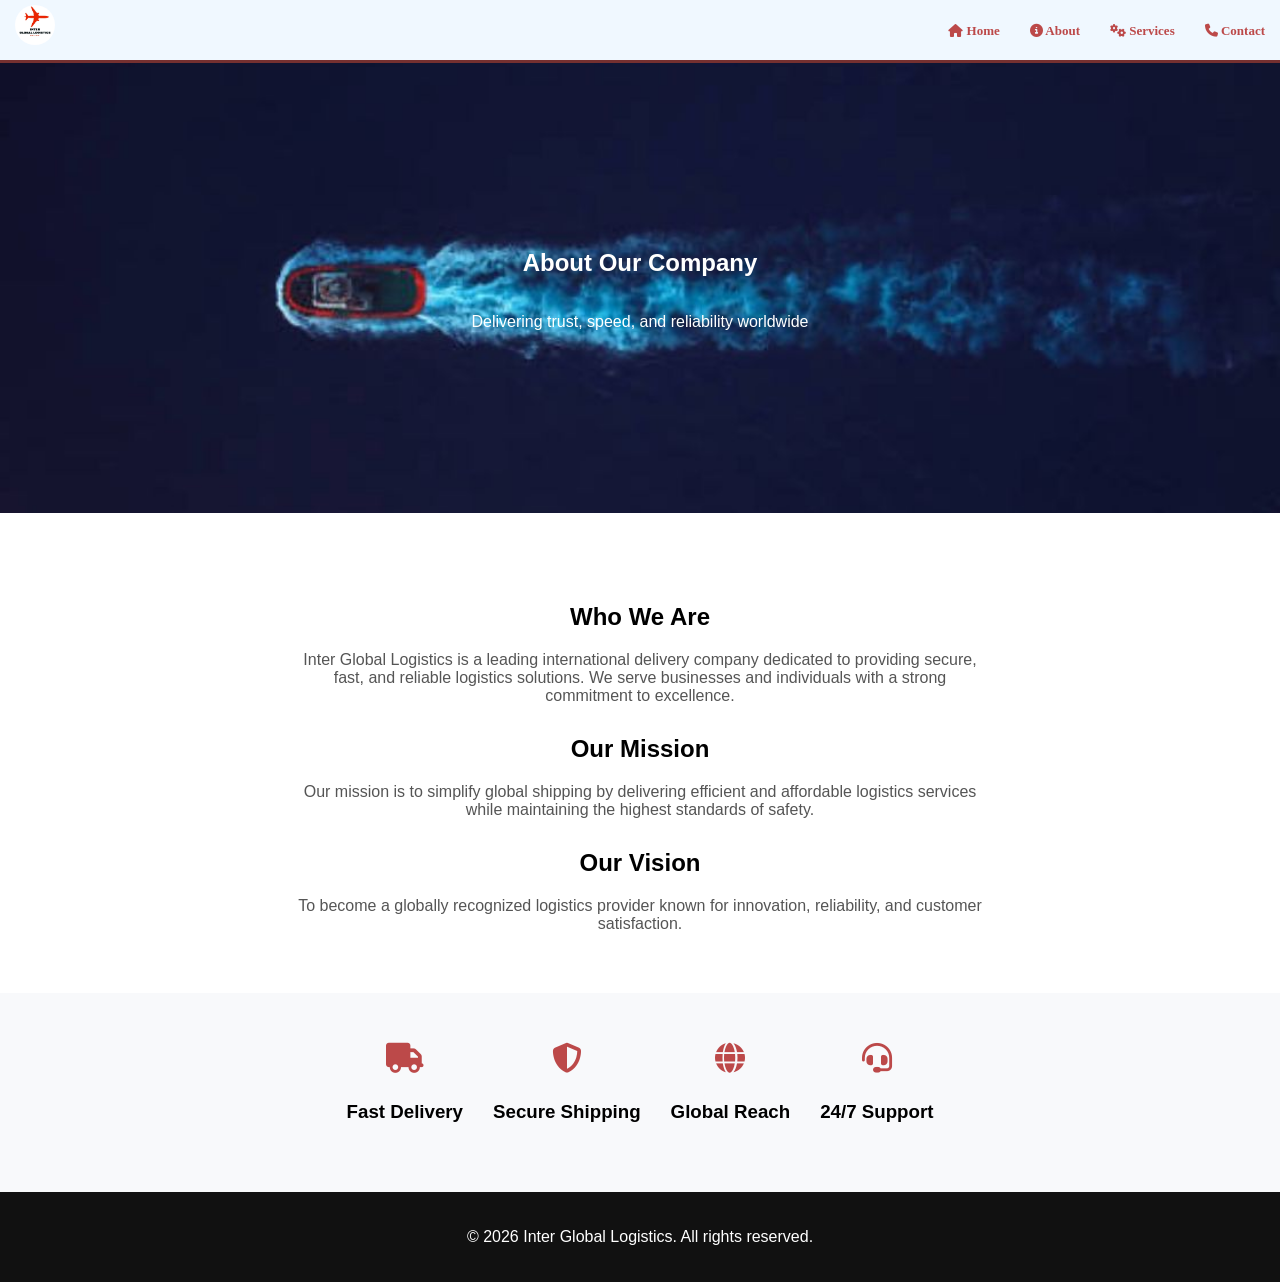
<file: about.html>
<!DOCTYPE html>
<html lang="en">

<head>
  <meta charset="UTF-8">
  <meta name="viewport" content="width=device-width, initial-scale=1.0">
  <title>contact Us - Inter Global Logistics</title>

  <link rel="stylesheet" href="about.css">
  <!-- Font link -->
  <link rel="preconnect" href="https://fonts.googleapis.com">
  <link rel="preconnect" href="https://fonts.gstatic.com" crossorigin>
  <link
   <link rel="stylesheet" href="https://cdnjs.cloudflare.com/ajax/libs/font-awesome/6.5.0/css/all.min.css">

   <link href="https://fonts.googleapis.com/css2?family=Poppins&display=swap" rel="stylesheet">
   <!--- href="https://fonts.googleapis.com/css2?family=BJ+Cree:wght@400;500;600;700&family=Inter:ital,opsz,wght@0,14..32,100..900;1,14..32,100..900&display=swap"
    rel="stylesheet">-->
  <!-- end of  font link -->
</head>

<body class="home-page">
  <header>
    <nav>
      <div class="nav-logo"><img src="images/inter.jpeg" alt="interglobal"></div>

      <div class="menu-toggle" id="menu-toggle">
    ☰
  </div>


      <ul class="nav-links" id="nav-links">
        
      <li><a href="https://logistics-company-green.vercel.app/index.html"><i class="fas fa-home"></i> Home</a></li>
<li><a href="https://logistics-company-green.vercel.app/about.html"><i class="fas fa-info-circle"></i> About</a></li>
<li><a href="https://logistics-company-green.vercel.app/services.html"><i class="fas fa-cogs"></i> Services</a></li>
<li><a href="https://logistics-company-green.vercel.app/contact.html"><i class="fas fa-phone"></i> Contact</a></li>

      </ul>

    </nav>
      
      <section class="about-hero">
  <h1>About Our Company</h1>
  <p>Delivering trust, speed, and reliability worldwide</p>
</section>

<!-- ABOUT CONTENT -->
<section class="about-page">
  <div class="container">

    <h2>Who We Are</h2>
    <p>
      Inter Global Logistics is a leading international delivery company 
      dedicated to providing secure, fast, and reliable logistics solutions. 
      We serve businesses and individuals with a strong commitment to excellence.
    </p>

    <h2>Our Mission</h2>
    <p>
      Our mission is to simplify global shipping by delivering efficient and 
      affordable logistics services while maintaining the highest standards of safety.
    </p>

    <h2>Our Vision</h2>
    <p>
      To become a globally recognized logistics provider known for innovation, 
      reliability, and customer satisfaction.
    </p>

  </div>
</section>

<!-- FEATURES -->
<section class="about-features">
  <div class="feature">
    <i class="fas fa-truck"></i>
    <h3 >Fast Delivery</h3>
  </div>

  <div class="feature">
    <i class="fas fa-shield-alt"></i>
    <h3>Secure Shipping</h3>
  </div>

  <div class="feature">
    <i class="fas fa-globe"></i>
    <h3>Global Reach</h3>
  </div>

  <div class="feature">
    <i class="fas fa-headset"></i>
    <h3>24/7 Support</h3>
  </div>
</section>


<!-- FOOTER -->
<footer>
  <p>© 2026 Inter Global Logistics. All rights reserved.</p>
</footer>

<script>
      const toggle = document.querySelector('.menu-toggle');
  const nav = document.querySelector('.nav-links');

  toggle.onclick = () => {
    nav.classList.toggle('active');
  }
    </script>
</body>
</html>
</file>
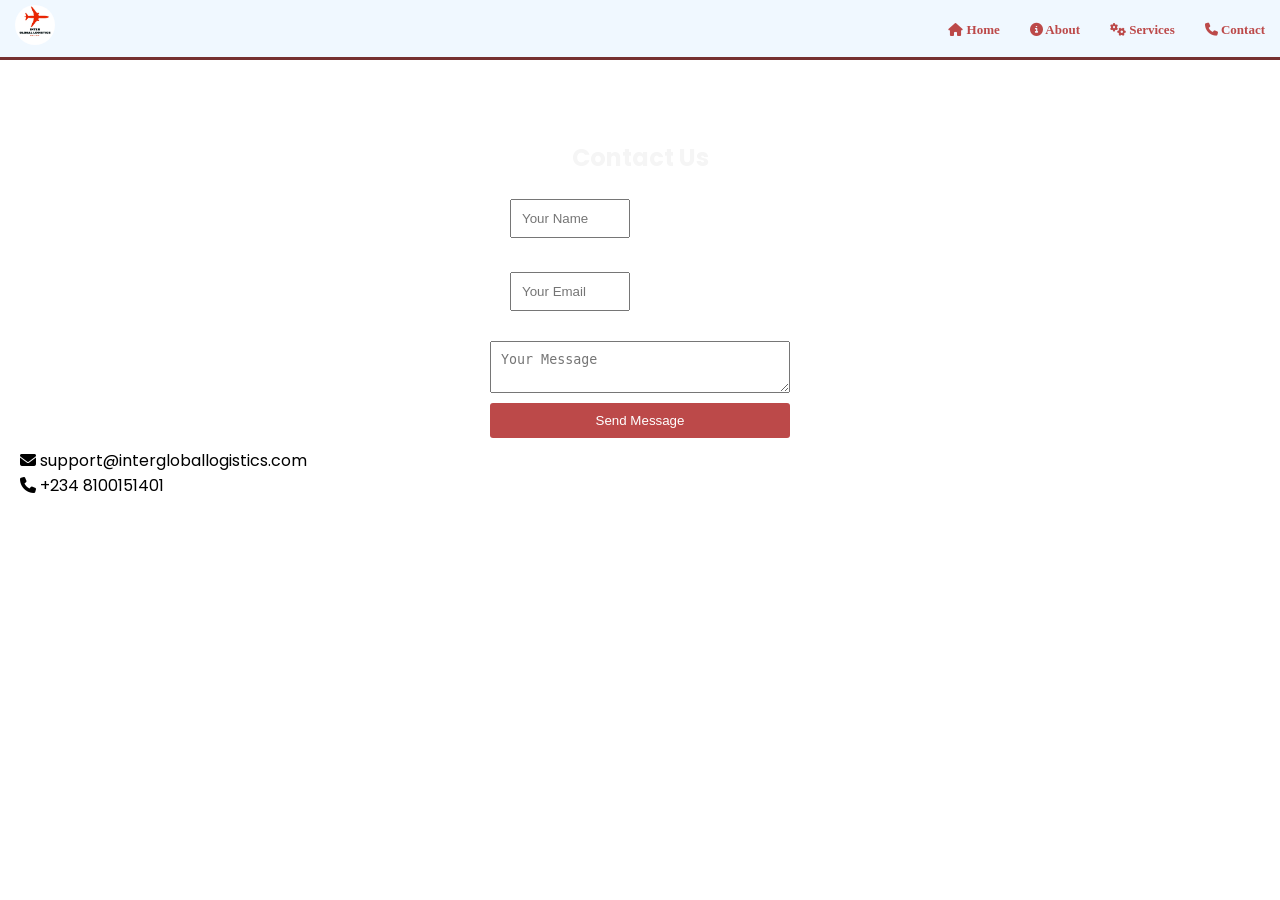
<file: contact.html>
<!DOCTYPE html>
<html lang="en">

<head>
  <meta charset="UTF-8">
  <meta name="viewport" content="width=device-width, initial-scale=1.0">
  <title>Inter Global Logistics </title>

  <link rel="stylesheet" href="style.css">
  <!-- Font link -->
  <link rel="preconnect" href="https://fonts.googleapis.com">
  <link rel="preconnect" href="https://fonts.gstatic.com" crossorigin>
  <link
   <link rel="stylesheet" href="https://cdnjs.cloudflare.com/ajax/libs/font-awesome/6.5.0/css/all.min.css">

   <link href="https://fonts.googleapis.com/css2?family=Poppins&display=swap" rel="stylesheet">
   <!--- href="https://fonts.googleapis.com/css2?family=BJ+Cree:wght@400;500;600;700&family=Inter:ital,opsz,wght@0,14..32,100..900;1,14..32,100..900&display=swap"
    rel="stylesheet">-->
  <!-- end of  font link -->
</head>

<body>
  <header>
    <nav>
      <div class="nav-logo"><img src="images/inter.jpeg" alt="interglobal"></div>

      <div class="menu-toggle" id="menu-toggle">
    ☰
  </div>


      <ul class="nav-links" id="nav-links">
        
      <li><a href="https://logistics-company-green.vercel.app/index.html"><i class="fas fa-home"></i> Home</a></li>
<li><a href="https://logistics-company-green.vercel.app/about.html"><i class="fas fa-info-circle"></i> About</a></li>
<li><a href="https://logistics-company-green.vercel.app/services.html"><i class="fas fa-cogs"></i> Services</a></li>
<li><a href="https://logistics-company-green.vercel.app/contact.html"><i class="fas fa-phone"></i> Contact</a></li>

      </ul>

    </nav>
    </header>

    <section class="contact-page">
  <h1>Contact Us</h1>

  <form>
    <input type="text" placeholder="Your Name" required>
    <input type="email" placeholder="Your Email" required>
    <textarea placeholder="Your Message" required></textarea>

    <button type="submit">Send Message</button>
  </form>

  <div class="contact-info">
    <p><i class="fas fa-envelope"></i> support@intergloballogistics.com</p>
    <p><i class="fas fa-phone"></i> +234 8100151401</p>
  </div>
</section>
<script>
      const toggle = document.querySelector('.menu-toggle');
  const nav = document.querySelector('.nav-links');

  toggle.onclick = () => {
    nav.classList.toggle('active');
  }
    </script>
</body>
</html>
</file>
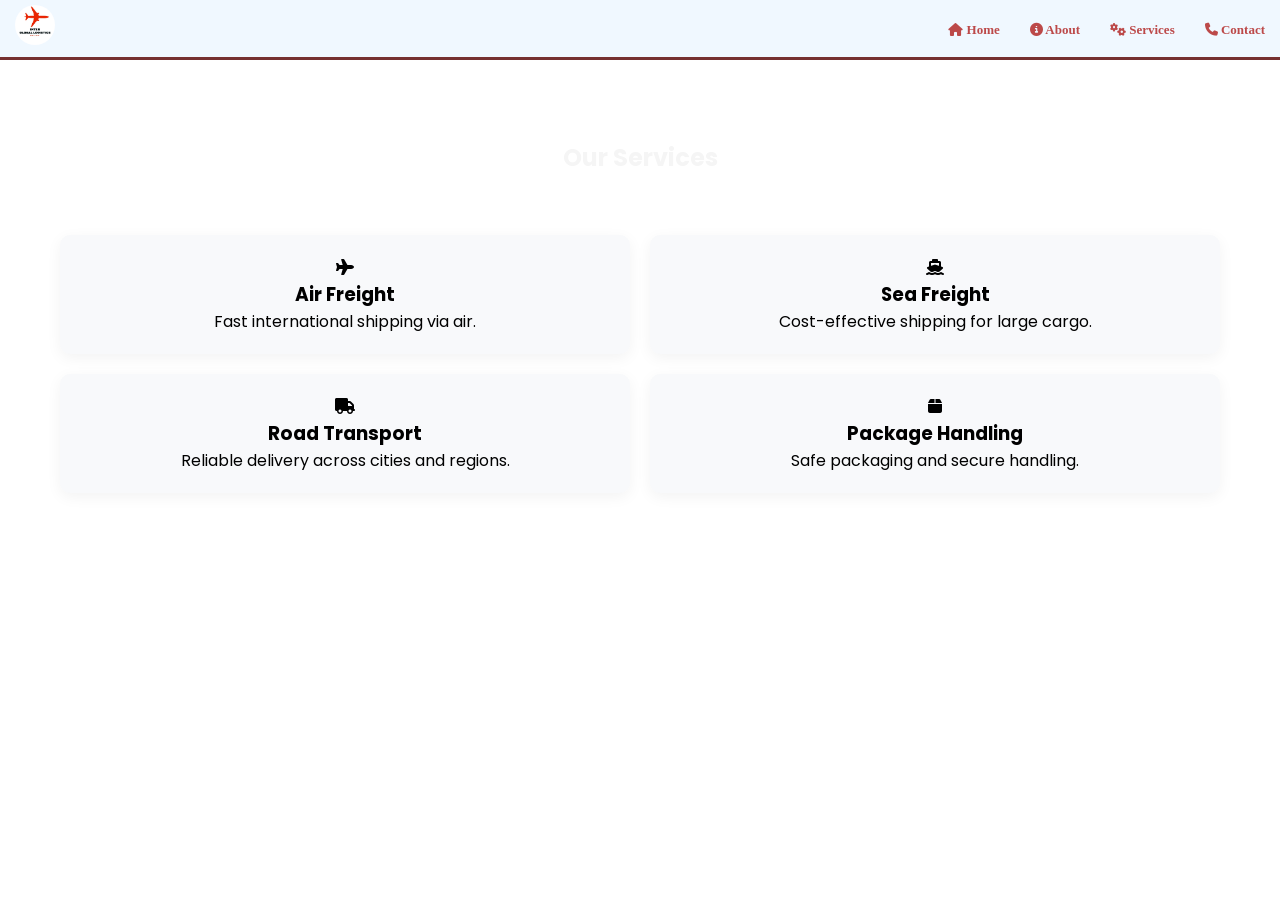
<file: services.html>
<!DOCTYPE html>
<html lang="en">

<head>
  <meta charset="UTF-8">
  <meta name="viewport" content="width=device-width, initial-scale=1.0">
  <title>Inter Global Logistics </title>

  <link rel="stylesheet" href="style.css">
  <!-- Font link -->
  <link rel="preconnect" href="https://fonts.googleapis.com">
  <link rel="preconnect" href="https://fonts.gstatic.com" crossorigin>
  <link
   <link rel="stylesheet" href="https://cdnjs.cloudflare.com/ajax/libs/font-awesome/6.5.0/css/all.min.css">

   <link href="https://fonts.googleapis.com/css2?family=Poppins&display=swap" rel="stylesheet">
   <!--- href="https://fonts.googleapis.com/css2?family=BJ+Cree:wght@400;500;600;700&family=Inter:ital,opsz,wght@0,14..32,100..900;1,14..32,100..900&display=swap"
    rel="stylesheet">-->
  <!-- end of  font link -->
</head>

<body class="home-page">
  <header>
    <nav>
      <div class="nav-logo"><img src="images/inter.jpeg" alt="interglobal"></div>

      <div class="menu-toggle" id="menu-toggle">
    ☰
  </div>


      <ul class="nav-links" id="nav-links">
        
      <li><a href="https://logistics-company-green.vercel.app/index.html"><i class="fas fa-home"></i> Home</a></li>
<li><a href="https://logistics-company-green.vercel.app/about.html"><i class="fas fa-info-circle"></i> About</a></li>
<li><a href="https://logistics-company-green.vercel.app/services.html"><i class="fas fa-cogs"></i> Services</a></li>
<li><a href="https://logistics-company-green.vercel.app/contact.html"><i class="fas fa-phone"></i> Contact</a></li>

      </ul>

    </nav>
    

<section class="services-page">
  <h1>Our Services</h1>

  <div class="services-grid">

    <div class="service-card">
      <i class="fas fa-plane"></i>
      <h3>Air Freight</h3>
      <p>Fast international shipping via air.</p>
    </div>

    <div class="service-card">
      <i class="fas fa-ship"></i>
      <h3>Sea Freight</h3>
      <p>Cost-effective shipping for large cargo.</p>
    </div>

    <div class="service-card">
      <i class="fas fa-truck"></i>
      <h3>Road Transport</h3>
      <p>Reliable delivery across cities and regions.</p>
    </div>

    <div class="service-card">
      <i class="fas fa-box"></i>
      <h3>Package Handling</h3>
      <p>Safe packaging and secure handling.</p>
    </div>

  </div>
</section>
</header>
    <script>
      const toggle = document.querySelector('.menu-toggle');
  const nav = document.querySelector('.nav-links');

  toggle.onclick = () => {
    nav.classList.toggle('active');
  }
    </script>
</body>
</html>
</file>
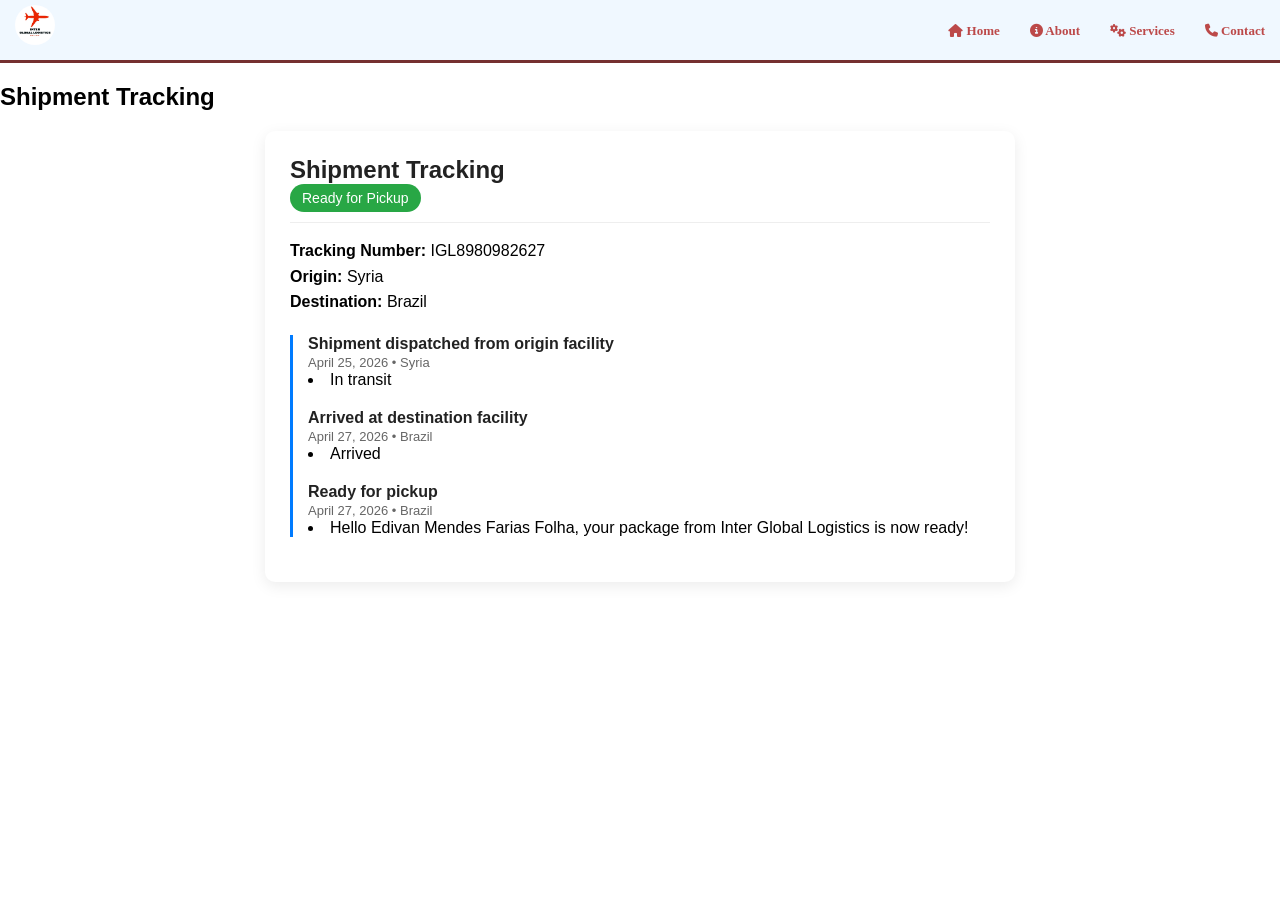
<file: tracking.html>
<!DOCTYPE html>
<html lang="en">

<head>
  <meta charset="UTF-8">
  <meta name="viewport" content="width=device-width, initial-scale=1.0">
  <title> Track Shipment </title>

  <link rel="stylesheet" href="about.css">
  <!-- Font link -->
  <link rel="preconnect" href="https://fonts.googleapis.com">
  <link rel="preconnect" href="https://fonts.gstatic.com" crossorigin>
  <link
   <link rel="stylesheet" href="https://cdnjs.cloudflare.com/ajax/libs/font-awesome/6.5.0/css/all.min.css">

   <link href="https://fonts.googleapis.com/css2?family=Poppins&display=swap" rel="stylesheet">
   <!--- href="https://fonts.googleapis.com/css2?family=BJ+Cree:wght@400;500;600;700&family=Inter:ital,opsz,wght@0,14..32,100..900;1,14..32,100..900&display=swap"
    rel="stylesheet">-->
  <!-- end of  font link -->
</head>

<body class="home-page">
  <header>
    <nav>
      <div class="nav-logo"><img src="images/inter.jpeg" alt="interglobal"></div>

      <div class="menu-toggle" id="menu-toggle">
    ☰
  </div>


      <ul class="nav-links" id="nav-links">
        
      <li><a href="https://logistics-company-green.vercel.app/index.html"><i class="fas fa-home"></i> Home</a></li>
<li><a href="https://logistics-company-green.vercel.app/about.html"><i class="fas fa-info-circle"></i> About</a></li>
<li><a href="https://logistics-company-green.vercel.app/services.html"><i class="fas fa-cogs"></i> Services</a></li>
<li><a href="https://logistics-company-green.vercel.app/contact.html"><i class="fas fa-phone"></i> Contact</a></li>

      </ul>

    </nav>
    </header>

    <section class="tracking-result">
  <h2>Shipment Tracking</h2>

  <div id="resultBox"></div>
  <div id="result" class="result-box"></div>
</section>
<style>
  .result-box {
  background: #ffffff;
  padding: 25px;
  border-radius: 10px;
  max-width: 700px;
  margin: 20px auto;
  box-shadow: 0 4px 15px rgba(0,0,0,0.08);
  font-family: Arial, sans-serif;
}

.header {
  border-bottom: 1px solid #eee;
  margin-bottom: 15px;
  padding-bottom: 10px;
}

.header h2 {
  margin: 0;
  color: #222;
}

.status {
  display: inline-block;
  padding: 6px 12px;
  background: #28a745;
  color: white;
  border-radius: 20px;
  font-size: 14px;
}

.details {
  margin: 15px 0;
  line-height: 1.6;
}

.timeline {
  border-left: 3px solid #007bff;
  padding-left: 15px;
  margin-top: 20px;
}

.event {
  margin-bottom: 20px;
}

.event strong {
  display: block;
  color: #222;
}

.event span {
  font-size: 13px;
  color: #666;
}


</style>
<script>
  /*const params = new URLSearchParams(window.location.search);
  const code = params.get("code");

  const resultBox = document.getElementById("resultBox");

  if (code) {
    resultBox.innerHTML = `
      <p><strong>Tracking ID:</strong> ${code}</p>
      <p><strong>Status:</strong> In Transit</p>
      <p><strong>Location:</strong> New York, USA</p>
      <p><strong>Estimated Delivery:</strong> April 15, 2026</p>
    `;
  }*/

  const toggle = document.querySelector('.menu-toggle');
  const nav = document.querySelector('.nav-links');

  toggle.onclick = () => {
    nav.classList.toggle('active');
  }
const trackingData = {
  trackingNumber: "IGL8980982627",
  status: "Ready for Pickup",
  origin: "Syria",
  destination: "Brazil",
  history: [
    {
      date: "April 25, 2026",
      location: "Syria",
      info:"In transit",
      message: "Shipment dispatched from origin facility"
    },
    {
      date: "April 27, 2026",
      location: "Brazil",
      info: "Arrived",
      message: "Arrived at destination facility"
    },
    {
      date: "April 27, 2026",
      location: "Brazil",
     info: "Hello Edivan Mendes Farias Folha, your package from Inter Global Logistics is now ready!",
      message: "Ready for pickup"
    }
  ]
};

function displayTracking() {
  const resultDiv = document.getElementById("result");

  let html = `
    <div class="header">
      <h2>Shipment Tracking</h2>
      <div class="status">${trackingData.status}</div>
    </div>

    <div class="details">
      <strong>Tracking Number:</strong> ${trackingData.trackingNumber}<br>
      <strong>Origin:</strong> ${trackingData.origin}<br>
      <strong>Destination:</strong> ${trackingData.destination}
    </div>

    <div class="timeline">
  `;

  trackingData.history.forEach(event => {
    html += `
      <div class="event">
        <strong>${event.message}</strong>
        <span>${event.date} • ${event.location}</span>
        <li>${event.info}</li>
      </div>
    `;
  });

  html += `</div>`;
  resultDiv.innerHTML = html;
}

displayTracking();
</script>
 </body>
 </html>
</file>
<file: about.css>
body {
  margin: 0;
  font-family: Arial, sans-serif;
}


nav{
    display: flex;
    background-color: aliceblue;
    padding-left: 15px;
    padding-right: 15px;
    padding-top: 5px;
    padding-bottom: 5px;
    position: sticky;
    top: 0;
    border-bottom: #753030 3px solid;
}

nav img{
    width: 40px;
    border-radius: 200px;
    
}

nav .nav-links{
    margin-left: auto;
    display: flex;
    gap: 30px;
    align-items: center;
    list-style: none;
}

nav .nav-links a{
    text-decoration: none;
    font-family: Inter;
    font-size: 13px;
    font-weight: 800;
    color: rgb(188, 73, 73);

}

nav .nav-links a:hover{
    color: #ff4d4d;
}

.menu-toggle {
  display: none;
  font-size: 28px;
  cursor: pointer;
}
/* HERO */
.about-hero {
  height: 50vh;
  background: url('images/cargo.jpeg') no-repeat center/cover;
  color: #fff;
  display: flex;
  flex-direction: column;
  justify-content: center;
  text-align: center;
}
.about-hero p {
    color: white;
}

/* CONTENT */
.about-page {
  padding: 60px 20px;
  text-align: center;
}

.about-page h2 {
  margin-top: 30px;
}

.about-page p {
  max-width: 700px;
  margin: auto;
  color: #555;
}

/* FEATURES */
.about-features {
  display: flex;
  justify-content: center;
  gap: 30px;
  padding: 50px;
  background: #f8f9fb;
}

.feature {
  text-align: center;
}

.feature i {
  font-size: 30px;
  color: rgb(188,73,73);
  margin-bottom: 10px;
}

/* FOOTER */
footer {
  text-align: center;
  padding: 20px;
  background: #111;
  color: #fff;
}

/* MOBILE */
@media (max-width: 768px) {

  .menu-toggle {
    display: block;
    margin-left: 80%;
    
    
  }

  

  nav .nav-links {
    position: absolute;
    top: 60px;
    right: 0;
    width: 30%;

    background: #fff;
    flex-direction: column;
    display: none;
    text-align: center;
  }

  .nav-links li {
    padding: 15px 0;
    border-bottom: 1px solid #eee;
    width: 100%;
    text-align: center;
  }

  .nav-links.active {
    display: flex;
  }
}
</file>
<file: style.css>
*{
    margin: 0;
    padding: 0;
    box-sizing: border-box;
}

* {
  transition: all 0.3s ease;
}

button {
  border-radius: 5px;
}

button:hover {
  transform: scale(1.05);
}

body {
  font-family: 'Poppins', sans-serif;
}

section {
  padding: 80px 20px;
}

.card, .service-card {
  box-shadow: 0 4px 15px rgba(0,0,0,0.05);
}


nav{
    display: flex;
    background-color: aliceblue;
    padding-left: 15px;
    padding-right: 15px;
    padding-top: 5px;
    padding-bottom: 5px;
    position: sticky;
    top: 0;
    border-bottom: #753030 3px solid;
    
}

nav img{
    width: 40px;
    border-radius: 200px;
    
}

nav .nav-links{
    margin-left: auto;
    display: flex;
    gap: 30px;
   align-items: center;
   list-style: none;
}

nav .nav-links a{
    text-decoration: none;
    font-family: Inter;
    font-size: 13px;
    font-weight: 800;
    color: rgb(188, 73, 73);

}

nav .nav-links a:hover{
    color: #ff4d4d;
}

.menu-toggle {
  display: none;
  font-size: 28px;
  cursor: pointer;
}

.tracking{
    text-align: center;
    font-family: sans-serif;
    background: linear-gradient(rgba(0,0,0,0.5), rgba(0,0,0,0.5)),
                url("images/new.jpg");
    background-size: cover;   
    background-position: top;         
}

.tracking p {
color: #ddd;
}
h1{
     color: #f5f5f5;
     padding-bottom: 20px;
}

input{
    margin: 20px;
    margin-top: 4px;
    width: 40%;
    padding: 5px;
}

.tracking-box{
  margin-top:15px;
  p{
    font-size: 12px;
    display:none;
    
  }
}
button{
    background-color:  rgb(188, 73, 73);
    color: white;
    border: none;
    border-radius: 3px;
    padding: 10px;
    margin-bottom: 10px;
}

button:hover{
    background-color: rgb(150, 55, 55);
    
}
button:active{
        opacity: 0.4;
}

.WLC{
    color: white;
    margin-bottom: 60px;
}
.about {
  padding: 80px 20px;
  background: #fff;
}

.about-container {
  display: flex;
  align-items: center;
  gap: 40px;
}

.about-image img {
  width: 100%;
  max-width: 500px;
  border-radius: 10px;
}

.about-text {
  max-width: 500px;
}

.about-text h2 {
  font-size: 32px;
  margin-bottom: 15px;
}

.about-text p {
  color: #555;
  margin-bottom: 15px;
  line-height: 1.6;
}

.about-features div {
  margin-bottom: 10px;
  color: #333;
}

.about-features i {
  color: rgb(188,73,73);
  margin-right: 8px;
}

.about button {
  margin-top: 20px;
  padding: 12px 25px;
  background: rgb(188,73,73);
  border: none;
  color: #fff;
  cursor: pointer;
  border-radius: 5px;
}

.instruction {
  padding: 50px 20px;
  background-image: url(images/case2.jpeg);
    background-size: cover;
    background-repeat: no-repeat;
    font-family: sans-serif;
 /* background: #fff;*/
}

.instruction-c {
   display: flex;
  align-items: center;
  gap: 40px;
}

.instruction-text {
   max-width: 500px;
}

.instruction-text h2 {
  font-size: 32px;
  margin-bottom: 15px;
  color: rgb(227, 224, 224);

}

.instruction-text p {
  color: rgb(227, 224, 224);
  margin-bottom: 15px;
  line-height: 1.6;
}

.adviceList{
     width: 80%;
     height: auto;
  max-width: 500px;
  border-radius: 10px;
    text-align: center;
   background-color:  white;
   
    padding: 30px;
    margin-left: 34%;
   
    position: static;
    
}

.Advice h5{
    font-family: sans-serif;
    font-weight: bold;
    font-size: small;
    padding-bottom: 15px;
    color: #753030;
    
}

.pattern img {
    width: 100%;
    height: 10%;
    padding-top: 20px;
    padding-bottom: 20px;
}



#Advice {
    transition: opacity 0.5s ease;
    font-family: sans-serif;
    color: black;
    font-weight: bold;
}
body{
    flex-wrap: wrap;
    
}

.testimony{
  padding: 60px 20px;
  background: #f8f9fb;
  text-align: center;
}
.testimony h2{
  padding-bottom: 60px;
}
.testimony-box{
    display: flex;
    justify-content: center;
    gap: 20px;
    
}
.testimony img{
    width: 100px;
    height: 100px;
    border-radius: 50%;
}

h1, h2 {
  text-align: center;
}

/* HERO */
.hero {
  height: 90vh;
  background: url('images/case.jpeg') no-repeat center/cover;
  color: #fff;
  display: flex;
  flex-direction: column;
  justify-content: center;
  align-items: center;
}

.hero a {
  margin-top: 10px;
}

/* SERVICES */
.services-grid {
  display: grid;
  grid-template-columns: repeat(2, 1fr);
  gap: 20px;
  padding: 40px;
}

.service-card {
  padding: 20px;
  background: #f8f9fb;
  text-align: center;
  border-radius: 10px;
}

/* CONTACT */
.contact-page form {
  display: flex;
  flex-direction: column;
  width: 300px;
  margin: auto;
  gap: 10px;
}

.contact-page input,
.contact-page textarea {
  padding: 10px;
}

.contact-page button {
  background: rgb(188,73,73);
  color: #fff;
  border: none;
  padding: 10px;
}

.stats {
  display: flex;
  justify-content: space-around;
  padding: 50px;
  background:  #f8f9fb;
  text-align: center;
}

.stat h2 {
  color: rgb(188,73,73);
  font-size: 30px;
}

.stat p {
  color: #555;
}

span{
    display: none;
}

.why-us {
  padding: 60px 20px;
  background: #f8f9fb;
  text-align: center;
}

.why-us h2 {
  font-size: 32px;
  margin-bottom: 10px;
}

.subtitle {
  color: #777;
  margin-bottom: 40px;
}

.features {
  display: grid;
  grid-template-columns: repeat(3, 1fr);
  gap: 20px;
}

.card {
  background: #fff;
  padding: 25px;
  border-radius: 10px;
  transition: 0.3s ease;
  box-shadow: 0 4px 10px rgba(0,0,0,0.05);
}

.card:hover {
  transform: translateY(-5px);
  box-shadow: 0 6px 20px rgba(0,0,0,0.1);
}

.card h3 {
  margin-bottom: 10px;
  color: rgb(188,73,73); /* your brand color */
}

.card p {
  color: #555;
  font-size: 14px;
}

.card {
  text-align: center;
}

.card:hover i {
  transform: scale(1.2);
  transition: 0.3s;
}

.card i {
  font-size: 30px;
  color: rgb(188,73,73);
  margin-bottom: 15px;
}

.footer {
  background: #111;
  color: #fff;
  padding: 50px 20px 20px;
}

.footer-container {
  display: flex;
  justify-content: space-between;
  flex-wrap: wrap;
  gap: 30px;
}

.footer-section {
  max-width: 250px;
}

.footer-section h2,
.footer-section h3 {
  margin-bottom: 15px;
  color: rgb(188,73,73);
}

.footer-section p {
  color: #ccc;
  font-size: 14px;
}

.footer-section ul {
  list-style: none;
  padding: 0;
}

.footer-section ul li {
  margin-bottom: 8px;
}

.footer-section ul li a {
  text-decoration: none;
  color: #ccc;
  transition: 0.3s;
}

.footer-section ul li a:hover {
  color: rgb(188,73,73);
}

.footer-section i {
  margin-right: 8px;
  color: rgb(188,73,73);
}

/* Bottom */
.footer-bottom {
  text-align: center;
  margin-top: 30px;
  border-top: 1px solid #333;
  padding-top: 15px;
  font-size: 14px;
  color: #aaa;
}

/* MOBILE */
@media (max-width: 768px) {

  .menu-toggle {
    display: block;
    margin-left: 80%;
    
    
  }

  

  nav .nav-links {
    position: absolute;
    top: 60px;
    right: 0;
    width: 30%;

    background: #fff;
    flex-direction: column;
    display: none;
    text-align: center;
  }

  .nav-links li {
    padding: 15px 0;
    border-bottom: 1px solid #eee;
    width: 100%;
    text-align: center;
  }

  .nav-links.active {
    display: flex;
  }
}

@media (max-width: 768px) {
  .hero h1 {
    font-size: 24px;
  }

  .hero p {
    font-size: 14px;
    padding: 0 10px;
  }
}

@media (max-width: 768px) {
  .features {
    grid-template-columns: 1fr;
  }
}

@media (max-width: 768px) {
  .services-grid {
    grid-template-columns: 1fr;
  }
}

@media (max-width: 768px) {
  .about-container {
    flex-direction: column;
    text-align: center;
  }

  .about-image img {
    width: 100%;
  }
}

@media (max-width: 768px) {
  .instruction {
    flex-direction: column;
    text-align: center;
    padding-right: 10%;
    padding-bottom: 20px;
    padding-top: 20px;
  }

  .instruction-text{
    font-size: small;
  }

  .adviceList {
    width: 100%;
    padding: 10%;
  }
}


@media (max-width: 768px) {
  .stats {
    flex-direction: column;
    gap: 20px;
  }
}

@media (max-width: 768px) {
  .testimony-box {
    flex-direction: column;
    align-items: center;
  }
}

@media (max-width: 768px) {
  .contact-page form {
    width: 90%;
  }
}

@media (max-width: 768px) {
  .footer-container {
    flex-direction: column;
    text-align: center;
  }
}
</file>
